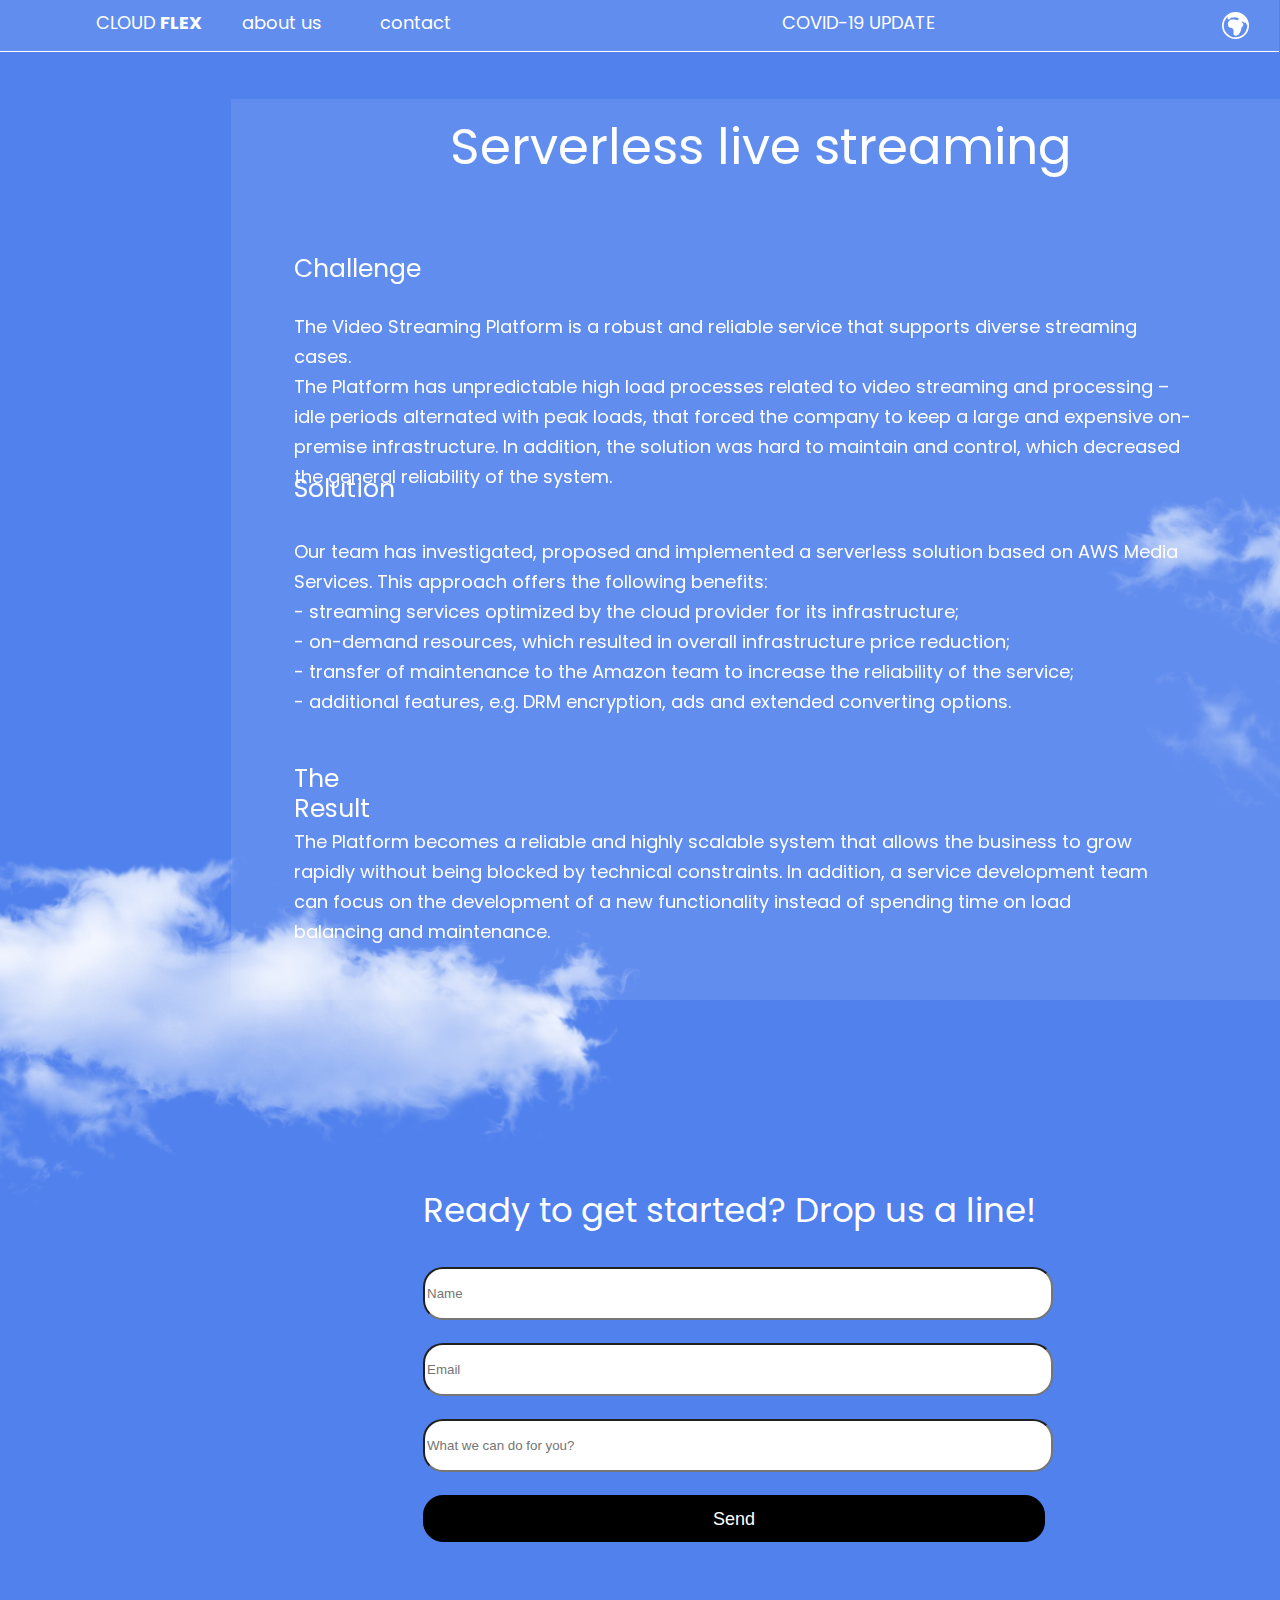
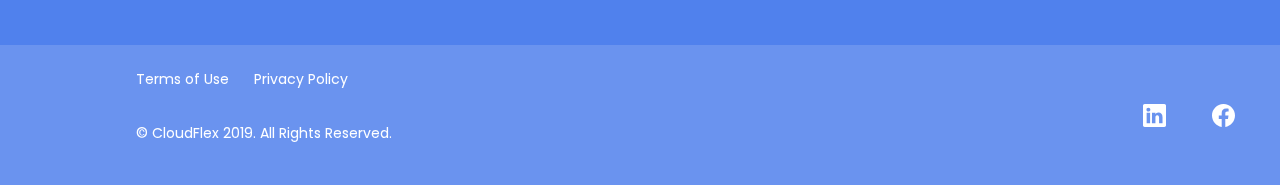
<file: sls.html>
<!DOCTYPE html>
<html lang="en">
<head>
    <meta charset="UTF-8">
    <meta http-equiv="X-UA-Compatible" content="IE=edge">
    <meta name="viewport" content="width=device-width, initial-scale=1.0">
    <link rel="stylesheet" href="sls.css">
    <link rel="preconnect" href="https://fonts.googleapis.com"><link rel="preconnect" href="https://fonts.gstatic.com" crossorigin><link href="https://fonts.googleapis.com/css2?family=Poppins&display=swap" rel="stylesheet">
    <link rel="preconnect" href="https://fonts.googleapis.com"><link rel="preconnect" href="https://fonts.gstatic.com" crossorigin><link href="https://fonts.googleapis.com/css2?family=Poppins:wght@300&display=swap" rel="stylesheet">
    <title>Document</title>
</head>
<header>
    <div class="header">
        <p class="name"> <span class="headerItem"> <a href="index.html"> CLOUD <b>FLEX</a></span></b> </p>
        <p class="about"> <span class="headerItem"> <a href="">about us</a> </span></p>
        <p class="contact"> <span class="headerItem"> <a href="">contact</a> </span></p>
        <p class="covid"> <span class="headerItem"> <a href="">COVID-19 UPDATE</a> </span></p>
        <svg xmlns="http://www.w3.org/2000/svg" width="27" height="29" fill="currentColor" class="bi-bi-globe-europe-africa" viewBox="0 0 16 16">
            <path d="M8 0a8 8 0 1 0 0 16A8 8 0 0 0 8 0ZM3.668 2.501l-.288.646a.847.847 0 0 0 1.479.815l.245-.368a.809.809 0 0 1 1.034-.275.809.809 0 0 0 .724 0l.261-.13a1 1 0 0 1 .775-.05l.984.34c.078.028.16.044.243.054.784.093.855.377.694.801-.155.41-.616.617-1.035.487l-.01-.003C8.274 4.663 7.748 4.5 6 4.5 4.8 4.5 3.5 5.62 3.5 7c0 1.96.826 2.166 1.696 2.382.46.115.935.233 1.304.618.449.467.393 1.181.339 1.877C6.755 12.96 6.674 14 8.5 14c1.75 0 3-3.5 3-4.5 0-.262.208-.468.444-.7.396-.392.87-.86.556-1.8-.097-.291-.396-.568-.641-.756-.174-.133-.207-.396-.052-.551a.333.333 0 0 1 .42-.042l1.085.724c.11.072.255.058.348-.035.15-.15.415-.083.489.117.16.43.445 1.05.849 1.357L15 8A7 7 0 1 1 3.668 2.501Z"/>
          </svg>
    </div>
</header>
<body>
    <div class="slsInf">
        <h1>Serverless live streaming</h1>
        <div class="challenge">
            <h3>Challenge</h3>
            <p>The Video Streaming Platform is a robust and reliable service that supports diverse streaming cases. <br>
                The Platform has unpredictable high load processes related to video streaming and processing – idle periods
                alternated with peak loads, that forced the company to keep a large and expensive on-premise
                infrastructure. In addition, the solution was hard to maintain and control, which decreased the general reliability
                of the system.</p>
        </div>
        <div class="solution">
        <h3>Solution</h3>
            <p>Our team has investigated, proposed and implemented a serverless solution based on AWS Media Services.
                This approach offers the following benefits: <br>
                
                - streaming services optimized by the cloud provider for its infrastructure; <br>
                - on-demand resources, which resulted in overall infrastructure price reduction; <br>
                - transfer of maintenance to the Amazon team to increase the reliability of the service; <br>
                - additional features, e.g. DRM encryption, ads and extended converting options. </p>
        </div>
        <div class="result">
            <h3>The Result</h3>
            <p>The Platform becomes a reliable and highly scalable system that allows the business to grow rapidly
                without being blocked by technical constraints. In addition, a service development team can focus
                on the development of a new functionality instead of spending time on load balancing and maintenance.</p>
        </div>
        <img class="cloud1" src="images/хмара 2.png" alt="">
        <img src="images/облако.png" alt="" class="cloud2">
    </div>
    <div class="lastPage">
        <h3>Ready to get started? Drop us a line!</h3>
        <input type="text" placeholder="Name">
        <input type="text" placeholder="Email">
        <input type="text" placeholder="What we can do for you?">
        <button class="sendButton">Send</button>
    </div>
</body>
<footer class="end">
    <div class="terms">
        <h4>Terms of Use</h4>
        <h4>Privacy Policy</h4>
    </div>
    <div class="rights">
        <p>© CloudFlex 2019. All Rights Reserved.</p>
    </div>
    <div class="icons">
        <a href="https://www.linkedin.com/"><svg  xmlns="http://www.w3.org/2000/svg" width="16" height="16" fill="currentColor" class="bi bi-linkedin" viewBox="0 0 16 16">
            <path d="M0 1.146C0 .513.526 0 1.175 0h13.65C15.474 0 16 .513 16 1.146v13.708c0 .633-.526 1.146-1.175 1.146H1.175C.526 16 0 15.487 0 14.854V1.146zm4.943 12.248V6.169H2.542v7.225h2.401zm-1.2-8.212c.837 0 1.358-.554 1.358-1.248-.015-.709-.52-1.248-1.342-1.248-.822 0-1.359.54-1.359 1.248 0 .694.521 1.248 1.327 1.248h.016zm4.908 8.212V9.359c0-.216.016-.432.08-.586.173-.431.568-.878 1.232-.878.869 0 1.216.662 1.216 1.634v3.865h2.401V9.25c0-2.22-1.184-3.252-2.764-3.252-1.274 0-1.845.7-2.165 1.193v.025h-.016a5.54 5.54 0 0 1 .016-.025V6.169h-2.4c.03.678 0 7.225 0 7.225h2.4z"/>
        </svg></a> 
        <a href="https://www.facebook.com/"><svg xmlns="http://www.w3.org/2000/svg" width="16" height="16" fill="currentColor" class="bi bi-facebook" viewBox="0 0 16 16">
            <path d="M16 8.049c0-4.446-3.582-8.05-8-8.05C3.58 0-.002 3.603-.002 8.05c0 4.017 2.926 7.347 6.75 7.951v-5.625h-2.03V8.05H6.75V6.275c0-2.017 1.195-3.131 3.022-3.131.876 0 1.791.157 1.791.157v1.98h-1.009c-.993 0-1.303.621-1.303 1.258v1.51h2.218l-.354 2.326H9.25V16c3.824-.604 6.75-3.934 6.75-7.951z"/>
        </svg></a> 
        <a href="https://www.instagram.com/"><svg xmlns="http://www.w3.org/2000/svg" width="16" height="16" fill="currentColor" class="bi bi-instagram" viewBox="0 0 16 16">
            <path d="M8 0C5.829 0 5.556.01 4.703.048 3.85.088 3.269.222 2.76.42a3.917 3.917 0 0 0-1.417.923A3.927 3.927 0 0 0 .42 2.76C.222 3.268.087 3.85.048 4.7.01 5.555 0 5.827 0 8.001c0 2.172.01 2.444.048 3.297.04.852.174 1.433.372 1.942.205.526.478.972.923 1.417.444.445.89.719 1.416.923.51.198 1.09.333 1.942.372C5.555 15.99 5.827 16 8 16s2.444-.01 3.298-.048c.851-.04 1.434-.174 1.943-.372a3.916 3.916 0 0 0 1.416-.923c.445-.445.718-.891.923-1.417.197-.509.332-1.09.372-1.942C15.99 10.445 16 10.173 16 8s-.01-2.445-.048-3.299c-.04-.851-.175-1.433-.372-1.941a3.926 3.926 0 0 0-.923-1.417A3.911 3.911 0 0 0 13.24.42c-.51-.198-1.092-.333-1.943-.372C10.443.01 10.172 0 7.998 0h.003zm-.717 1.442h.718c2.136 0 2.389.007 3.232.046.78.035 1.204.166 1.486.275.373.145.64.319.92.599.28.28.453.546.598.92.11.281.24.705.275 1.485.039.843.047 1.096.047 3.231s-.008 2.389-.047 3.232c-.035.78-.166 1.203-.275 1.485a2.47 2.47 0 0 1-.599.919c-.28.28-.546.453-.92.598-.28.11-.704.24-1.485.276-.843.038-1.096.047-3.232.047s-2.39-.009-3.233-.047c-.78-.036-1.203-.166-1.485-.276a2.478 2.478 0 0 1-.92-.598 2.48 2.48 0 0 1-.6-.92c-.109-.281-.24-.705-.275-1.485-.038-.843-.046-1.096-.046-3.233 0-2.136.008-2.388.046-3.231.036-.78.166-1.204.276-1.486.145-.373.319-.64.599-.92.28-.28.546-.453.92-.598.282-.11.705-.24 1.485-.276.738-.034 1.024-.044 2.515-.045v.002zm4.988 1.328a.96.96 0 1 0 0 1.92.96.96 0 0 0 0-1.92zm-4.27 1.122a4.109 4.109 0 1 0 0 8.217 4.109 4.109 0 0 0 0-8.217zm0 1.441a2.667 2.667 0 1 1 0 5.334 2.667 2.667 0 0 1 0-5.334z"/>
        </svg></a> 
    </div>
</footer>
</html>
</file>
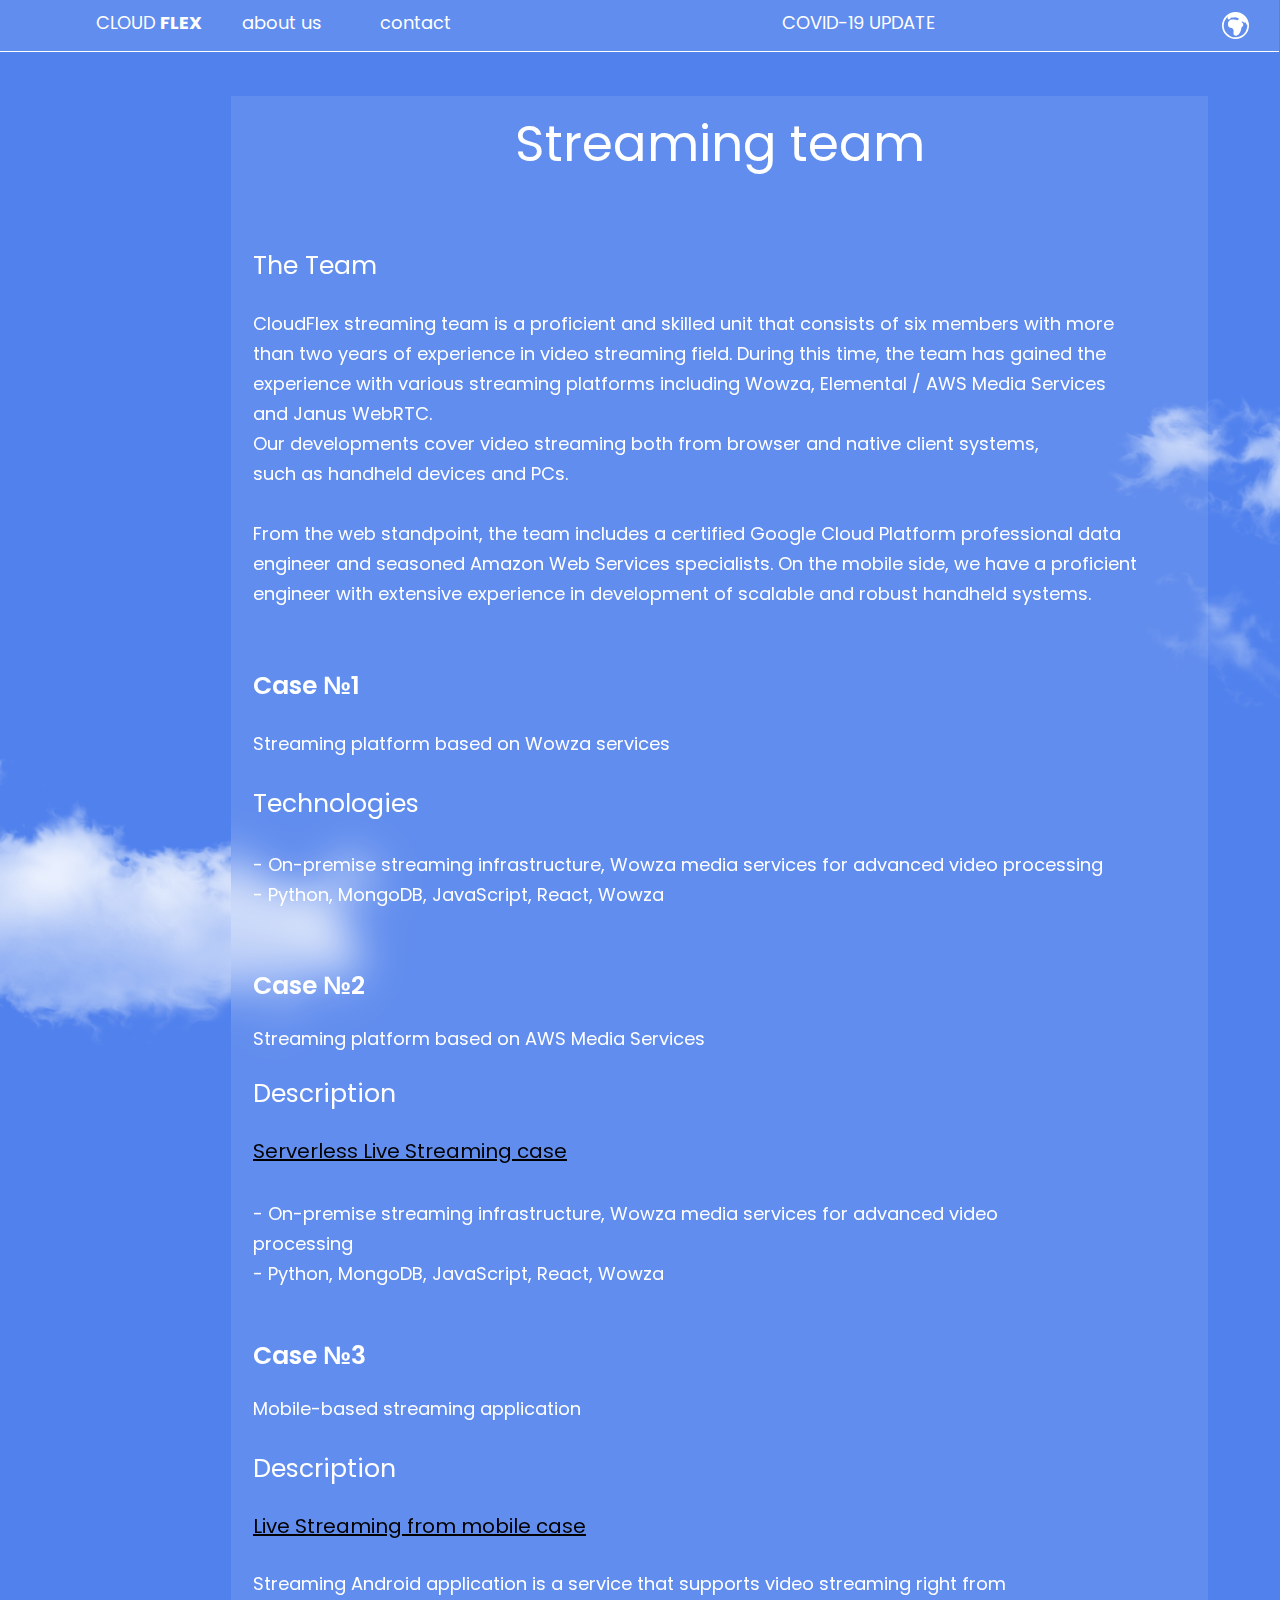
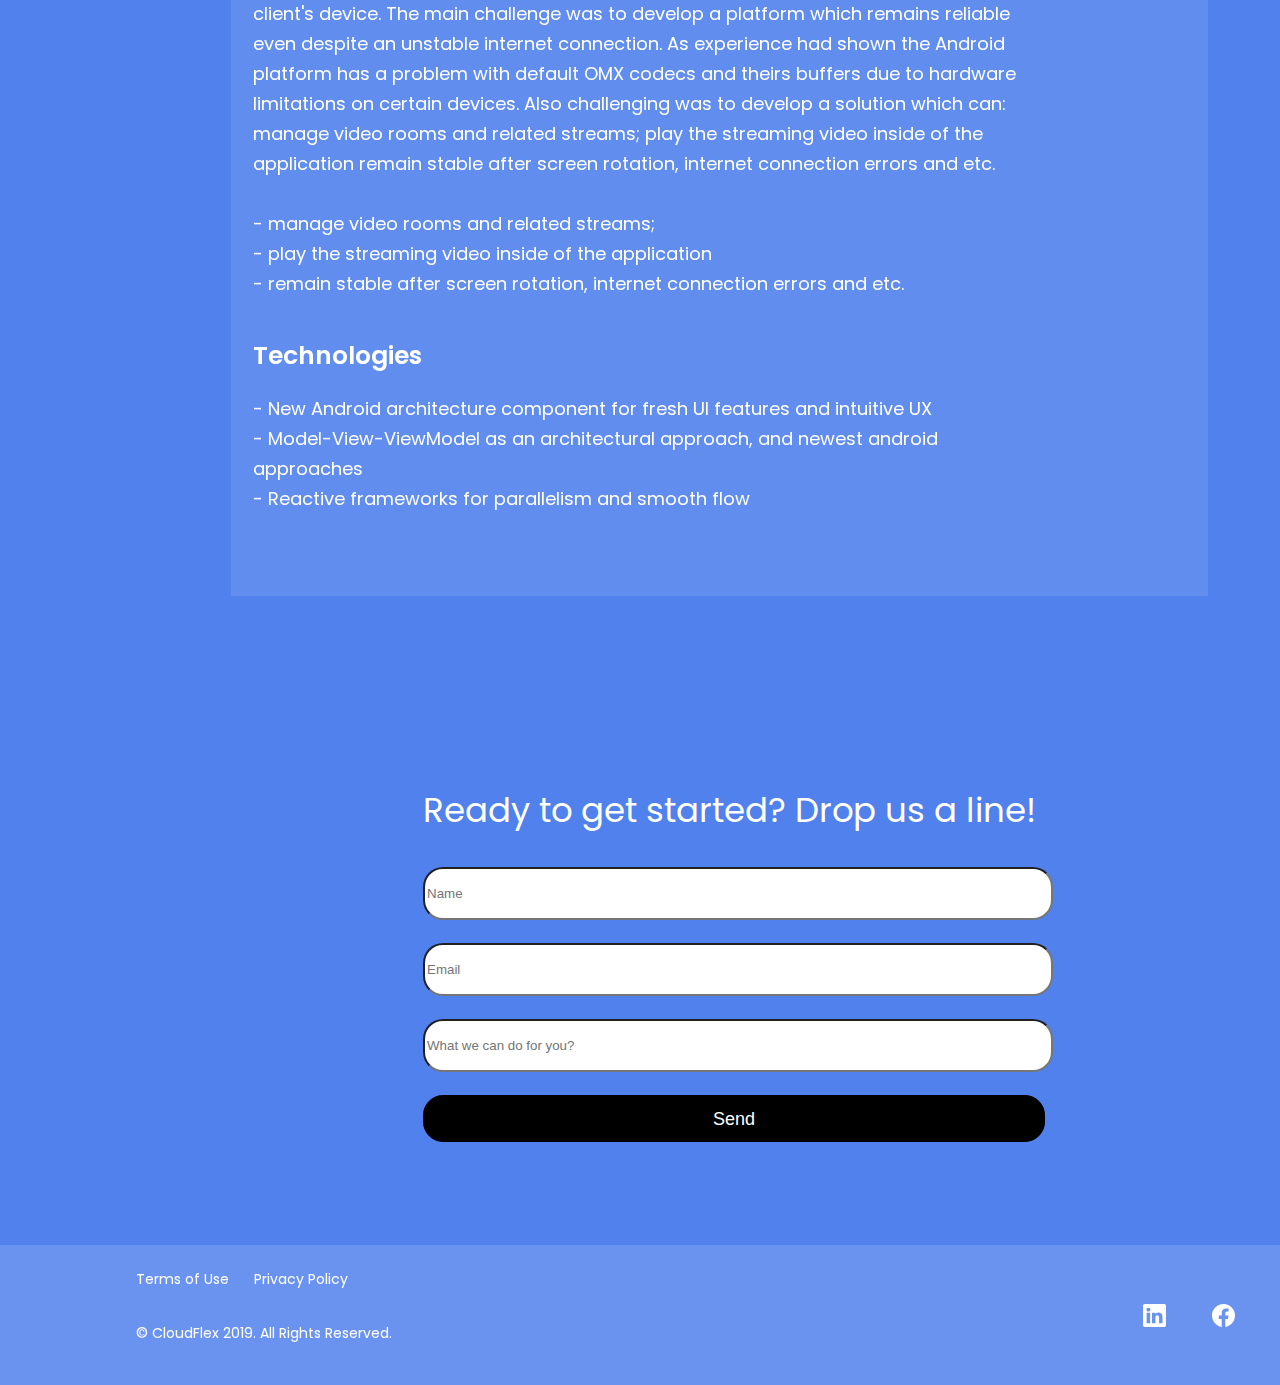
<file: teamCases.html>
<!DOCTYPE html>
<html lang="en">
<head>
    <meta charset="UTF-8">
    <meta http-equiv="X-UA-Compatible" content="IE=edge">
    <link rel="preconnect" href="https://fonts.googleapis.com"><link rel="preconnect" href="https://fonts.gstatic.com" crossorigin><link href="https://fonts.googleapis.com/css2?family=Poppins&display=swap" rel="stylesheet">
    <link rel="preconnect" href="https://fonts.googleapis.com"><link rel="preconnect" href="https://fonts.gstatic.com" crossorigin><link href="https://fonts.googleapis.com/css2?family=Poppins:wght@300&display=swap" rel="stylesheet">
    <link rel="stylesheet" href="teamCases.css">
    <meta name="viewport" content="width=device-width, initial-scale=1.0">
    <title>Document</title>
</head>
<header>
    <div class="header">
        <p class="name"> <span class="headerItem"> <a href="index.html"> CLOUD <b>FLEX</a></span></b> </p>
        <p class="about"> <span class="headerItem"> <a href="">about us</a> </span></p>
        <p class="contact"> <span class="headerItem"> <a href="">contact</a> </span></p>
        <p class="covid"> <span class="headerItem"> <a href="">COVID-19 UPDATE</a> </span></p>
        <svg xmlns="http://www.w3.org/2000/svg" width="27" height="29" fill="currentColor" class="bi-bi-globe-europe-africa" viewBox="0 0 16 16">
            <path d="M8 0a8 8 0 1 0 0 16A8 8 0 0 0 8 0ZM3.668 2.501l-.288.646a.847.847 0 0 0 1.479.815l.245-.368a.809.809 0 0 1 1.034-.275.809.809 0 0 0 .724 0l.261-.13a1 1 0 0 1 .775-.05l.984.34c.078.028.16.044.243.054.784.093.855.377.694.801-.155.41-.616.617-1.035.487l-.01-.003C8.274 4.663 7.748 4.5 6 4.5 4.8 4.5 3.5 5.62 3.5 7c0 1.96.826 2.166 1.696 2.382.46.115.935.233 1.304.618.449.467.393 1.181.339 1.877C6.755 12.96 6.674 14 8.5 14c1.75 0 3-3.5 3-4.5 0-.262.208-.468.444-.7.396-.392.87-.86.556-1.8-.097-.291-.396-.568-.641-.756-.174-.133-.207-.396-.052-.551a.333.333 0 0 1 .42-.042l1.085.724c.11.072.255.058.348-.035.15-.15.415-.083.489.117.16.43.445 1.05.849 1.357L15 8A7 7 0 1 1 3.668 2.501Z"/>
          </svg>
    </div>
</header>
<body>
    <div class="cases">
        <h1>Streaming team</h1>
        <div class="team">
            <h3>The Team</h3>
            <p>CloudFlex streaming team is a proficient and skilled unit that consists of six members with more than two years
                of experience in video streaming field. During this time, the team has gained the experience with various
                streaming platforms including Wowza, Elemental / AWS Media Services and Janus WebRTC. <br>
                Our developments cover video streaming both from browser and native client systems, <br>
                such as handheld devices and PCs. <br>
                <br>
                From the web standpoint, the team includes a certified Google Cloud Platform professional data engineer
                and seasoned Amazon Web Services specialists. On the mobile side, we have a proficient engineer with
                extensive experience in development of scalable and robust handheld systems.</p>
        </div>
        <div class="case1">
            <h3>Case №1</h3>
            <p>Streaming platform based on Wowza services</p>
            <h4>Technologies</h4>
            
            <p class="p2">- On-premise streaming infrastructure, Wowza media services for advanced video processing <br>
                - Python, MongoDB, JavaScript, React, Wowza</p>
        </div>
        <div class="case2">
            <h3>Case №2</h3>
            <p>Streaming platform based on AWS Media Services</p>
            <h4>Description</h4>
            <span class="slsCase">Serverless Live Streaming case</span>
            <p class="desc">- On-premise streaming infrastructure, Wowza media services for advanced video processing <br>
                - Python, MongoDB, JavaScript, React, Wowza</p>
        </div>
        <div class="case3">
            <h3>Case №3</h3>
            <p>Mobile-based streaming application</p>
            <h4>Description</h4>
            <span class="mobCase">Live Streaming from mobile case</span>
            <p class="desc2">Streaming Android application is a service that supports video streaming right from client's device.
                The main challenge was to develop a platform which remains reliable even despite an unstable
                internet connection. As experience had shown the Android platform has a problem with default OMX codecs
                and theirs buffers due to hardware limitations on certain devices. Also challenging was to develop a solution
                which can: manage video rooms and related streams; play the streaming video inside of the application
                remain stable after screen rotation, internet connection errors and etc. <br>
                <br>
                - manage video rooms and related streams; <br>
                - play the streaming video inside of the application <br>
                - remain stable after screen rotation, internet connection errors and etc.</p>
        </div>
        <div class="technologies">
            <h3>Technologies</h3>
            <p>- New Android architecture component for fresh UI features and intuitive UX <br>
                - Model-View-ViewModel as an architectural approach, and newest android approaches <br>
                - Reactive frameworks for parallelism and smooth flow</p>
        </div>
    </div>
    <img class="cloud1" src="images/хмара 2.png" alt="">
    <img src="images/облако.png" alt="" class="cloud2">
    <div class="lastPage">
        <h3>Ready to get started? Drop us a line!</h3>
        <input type="text" placeholder="Name">
        <input type="text" placeholder="Email">
        <input type="text" placeholder="What we can do for you?">
        <button class="sendButton">Send</button>
    </div>
</body>
<footer class="end">
    <div class="terms">
        <h4>Terms of Use</h4>
        <h4>Privacy Policy</h4>
    </div>
    <div class="rights">
        <p>© CloudFlex 2019. All Rights Reserved.</p>
    </div>
    <div class="icons">
        <a href="https://www.linkedin.com/"><svg  xmlns="http://www.w3.org/2000/svg" width="16" height="16" fill="currentColor" class="bi bi-linkedin" viewBox="0 0 16 16">
            <path d="M0 1.146C0 .513.526 0 1.175 0h13.65C15.474 0 16 .513 16 1.146v13.708c0 .633-.526 1.146-1.175 1.146H1.175C.526 16 0 15.487 0 14.854V1.146zm4.943 12.248V6.169H2.542v7.225h2.401zm-1.2-8.212c.837 0 1.358-.554 1.358-1.248-.015-.709-.52-1.248-1.342-1.248-.822 0-1.359.54-1.359 1.248 0 .694.521 1.248 1.327 1.248h.016zm4.908 8.212V9.359c0-.216.016-.432.08-.586.173-.431.568-.878 1.232-.878.869 0 1.216.662 1.216 1.634v3.865h2.401V9.25c0-2.22-1.184-3.252-2.764-3.252-1.274 0-1.845.7-2.165 1.193v.025h-.016a5.54 5.54 0 0 1 .016-.025V6.169h-2.4c.03.678 0 7.225 0 7.225h2.4z"/>
        </svg></a> 
        <a href="https://www.facebook.com/"><svg xmlns="http://www.w3.org/2000/svg" width="16" height="16" fill="currentColor" class="bi bi-facebook" viewBox="0 0 16 16">
            <path d="M16 8.049c0-4.446-3.582-8.05-8-8.05C3.58 0-.002 3.603-.002 8.05c0 4.017 2.926 7.347 6.75 7.951v-5.625h-2.03V8.05H6.75V6.275c0-2.017 1.195-3.131 3.022-3.131.876 0 1.791.157 1.791.157v1.98h-1.009c-.993 0-1.303.621-1.303 1.258v1.51h2.218l-.354 2.326H9.25V16c3.824-.604 6.75-3.934 6.75-7.951z"/>
        </svg></a> 
        <a href="https://www.instagram.com/"><svg xmlns="http://www.w3.org/2000/svg" width="16" height="16" fill="currentColor" class="bi bi-instagram" viewBox="0 0 16 16">
            <path d="M8 0C5.829 0 5.556.01 4.703.048 3.85.088 3.269.222 2.76.42a3.917 3.917 0 0 0-1.417.923A3.927 3.927 0 0 0 .42 2.76C.222 3.268.087 3.85.048 4.7.01 5.555 0 5.827 0 8.001c0 2.172.01 2.444.048 3.297.04.852.174 1.433.372 1.942.205.526.478.972.923 1.417.444.445.89.719 1.416.923.51.198 1.09.333 1.942.372C5.555 15.99 5.827 16 8 16s2.444-.01 3.298-.048c.851-.04 1.434-.174 1.943-.372a3.916 3.916 0 0 0 1.416-.923c.445-.445.718-.891.923-1.417.197-.509.332-1.09.372-1.942C15.99 10.445 16 10.173 16 8s-.01-2.445-.048-3.299c-.04-.851-.175-1.433-.372-1.941a3.926 3.926 0 0 0-.923-1.417A3.911 3.911 0 0 0 13.24.42c-.51-.198-1.092-.333-1.943-.372C10.443.01 10.172 0 7.998 0h.003zm-.717 1.442h.718c2.136 0 2.389.007 3.232.046.78.035 1.204.166 1.486.275.373.145.64.319.92.599.28.28.453.546.598.92.11.281.24.705.275 1.485.039.843.047 1.096.047 3.231s-.008 2.389-.047 3.232c-.035.78-.166 1.203-.275 1.485a2.47 2.47 0 0 1-.599.919c-.28.28-.546.453-.92.598-.28.11-.704.24-1.485.276-.843.038-1.096.047-3.232.047s-2.39-.009-3.233-.047c-.78-.036-1.203-.166-1.485-.276a2.478 2.478 0 0 1-.92-.598 2.48 2.48 0 0 1-.6-.92c-.109-.281-.24-.705-.275-1.485-.038-.843-.046-1.096-.046-3.233 0-2.136.008-2.388.046-3.231.036-.78.166-1.204.276-1.486.145-.373.319-.64.599-.92.28-.28.546-.453.92-.598.282-.11.705-.24 1.485-.276.738-.034 1.024-.044 2.515-.045v.002zm4.988 1.328a.96.96 0 1 0 0 1.92.96.96 0 0 0 0-1.92zm-4.27 1.122a4.109 4.109 0 1 0 0 8.217 4.109 4.109 0 0 0 0-8.217zm0 1.441a2.667 2.667 0 1 1 0 5.334 2.667 2.667 0 0 1 0-5.334z"/>
        </svg></a> 
    </div>
</footer>
</html>
</file>
<file: sls.css>
body {
    background-color: #5081ed;
    font-family: 'Poppins', sans-serif;
    color: white;
}
.header {
    text-decoration: none;
    display: flex;
    justify-items: center;
    align-items: center;
    justify-content: space-between;
    position: absolute;
    height: 52px;
    text-align: center;
    width: 100%;
    left: -1px;
    top: -1px;
    border-radius: 0px;
    background: rgba(255, 255, 255, 0.1);
    color: white;
    border-bottom:1px solid white;
    
}
.headerItem {
    position: absolute;
    width: 300px;
    height: 31.35px;
    top: 9.4px;
    font-style: normal;
    font-weight: 400;
    font-size: 18px;
    line-height: 30px; 
}
.bi-bi-globe-europe-africa {
    padding-right: 30px;
    padding-left: 30px;
}
.header a{
    text-decoration: none;
    color: white;
}
.name, .contact, .covid {
    height: 52px;
    color: white;
    
}
a {
    font-style: none;
}
.contact {
    padding-right: 300px;
}
.covid {
    margin-left: 10px;
    padding-right: 350px;
}







.slsInf {
    position: absolute;
    width: 977px;
    height: 901.04px;
    left: 231px;
    top: 98.96px;
    background: rgba(255, 255, 255, 0.1);
    backdrop-filter: blur(20px);
    padding-left: 41px;
    padding-right: 41px;
}
.slsInf h1 {
    width: 977px;
    text-align: center;
    height: 30px;
    left: 402px;
    top: 154px;
    font-style: normal;
    font-weight: 400;
    font-size: 50px;
    line-height: 30px;
}
.challenge h3 {
    position: absolute;
    width: 122px;
    height: 30px;
    padding-left: 22px;
    top: 130px;
    font-style: normal;
    font-weight: 400;
    font-size: 25px;
    line-height: 30px;
}
.challenge p {
    width: 903px;
    margin-top: 150px;
    padding-left: 22px;
    top: 286px;
    font-style: normal;
    font-weight: 400;
    font-size: 18px;
    line-height: 30px;
}
.solution h3 {
    position: absolute;
    width: 122px;
    height: 30px;
    padding-left: 22px;
    top: 350px;
    font-style: normal;
    font-weight: 400;
    font-size: 25px;
    line-height: 30px;
}
.solution p {
    position: absolute;
    width: 893px;
    height: 210px;
    padding-left: 22px;
    top: 420px;
    font-style: normal;
    font-weight: 400;
    font-size: 18px;
    line-height: 30px;
}
.result h3 {
    position: absolute;
    width: 122px;
    height: 30px;
    padding-left: 22px;
    top: 640px;
    font-style: normal;
    font-weight: 400;
    font-size: 25px;
    line-height: 30px;

}
.result p {
    position: absolute;
    width: 857px;
    height: 90px;
    padding-left: 22px;
    top: 710px;
    font-style: normal;
    font-weight: 400;
    font-size: 18px;
    line-height: 30px;
}
.cloud1 {
    position: absolute;
    width: 1123px;
    height: 402px;
    left: -692px;
    top: 720px;
    z-index: -1;
    transform: matrix(-1, 0, 0, 1, 0, 0);
}
.cloud2 {
    position: absolute;
    height: 402px;
    left: 837px;
    top: 339px;
}


.lastPage {
    margin-top: 1150px;
    justify-content: center;
    margin-left: 415px;
}
.lastPage h3 {
    width: 623px;
    height: 83px;
    top: 5666px;
    font-style: normal;
    font-weight: 400;
    font-size: 34px;
    line-height: 120px;
}
input {
    height: 47px;
    width: 622px;
    top: 5773px;
    border-radius: 20px;
    display: flex;
    margin-bottom: 23px;
}
.sendButton {
    box-sizing: border-box;
    position: absolute;
    width: 622px;
    height: 47px;
    background: #000000;
    border: 1px solid #000000;
    border-radius: 20px;
    color: white;
    font-style: normal;
    font-weight: 400;
    font-size: 18px;
    line-height: 30px;
    margin-bottom: 300px;
}


.end {
    position: absolute;
    margin-top: 150px;
    width: 100%;
    height: 140px;
    left: 0;
    background: rgba(255, 255, 255, 0.15);
    backdrop-filter: blur(20px);
}
.terms {
    color: white;
    padding-left: 136px;
    align-items: baseline;
    display: flex;
   
}
.terms h4 {
    font-style: normal;
    font-weight: 400;
    font-size: 14px;
    line-height: 30px;
    margin-right: 25px;
    
}
.rights p{
    font-style: normal;
    font-weight: 400;
    font-size: 14px;
    line-height: 15px;
    color: white;
    padding-left: 136px;
}
.icons {
    position: absolute;
    width: 162px;
    height: 23.61px;
    left: 1142px;
    top: 59px;
    display: flex;
    justify-content: space-between;
}
.icons svg {
    color: white;
    height: 23px;
    width: 25px;
    
}
</file>
<file: teamCases.css>
body {
    background-color: #5081ed;
    font-family: 'Poppins', sans-serif;
    color: white;
}

.header {
    text-decoration: none;
    display: flex;
    justify-items: center;
    align-items: center;
    justify-content: space-between;
    position: absolute;
    height: 52px;
    text-align: center;
    width: 100%;
    left: -1px;
    top: -1px;
    border-radius: 0px;
    background: rgba(255, 255, 255, 0.1);
    color: white;
    border-bottom:1px solid white;
    
}
.headerItem {
    position: absolute;
    width: 300px;
    height: 31.35px;
    top: 9.4px;
    font-style: normal;
    font-weight: 400;
    font-size: 18px;
    line-height: 30px;


    
}
.bi-bi-globe-europe-africa {
    padding-right: 30px;
    padding-left: 30px;
}
.header a{
    text-decoration: none;
    color: white;
}
.name, .contact, .covid {
    height: 52px;
    color: white;
    
}
a {
    font-style: none;
}
.contact {
    padding-right: 300px;
}
.covid {
    margin-left: 10px;
    padding-right: 350px;
}


.cases {
    position: absolute;
    width: 977px;
    height: 2100px;
    left: 231px;
    top: 95.74px;
    background: rgba(255, 255, 255, 0.1);
    backdrop-filter: blur(20px);
}
.cloud1 {
    position: absolute;
    width: 1123px;
    height: 402px;
    left: -692px;
    top: 720px;
    z-index: -1;
    transform: matrix(-1, 0, 0, 1, 0, 0);
}
.cloud2 {
    position: absolute;
    height: 402px;
    left: 1068px;
    top: 339px;
}
.cases h1 {
    width: 977px;
    text-align: center;
    height: 30px;
    left: 402px;
    top: 154px;
    font-style: normal;
    font-weight: 400;
    font-size: 50px;
    line-height: 30px;
}
.team h3 {
    position: absolute;
    width: 977px;
    height: 30px;
    padding-left: 22px;
    top: 130px;
    font-style: normal;
    font-weight: 400;
    font-size: 25px;
    line-height: 30px;
}
.team p {
    width: 890px;
    margin-top: 150px;
    height: 270px;
    padding-left: 22px;
    top: 286px;
    font-style: normal;
    font-weight: 400;
    font-size: 18px;
    line-height: 30px;
}
.case1 h3 {
    position: absolute;
    width: 977px;
    height: 30px;
    padding-left: 22px;
    top: 550px;
    font-style: bolder;
    font-weight: 600;
    font-size: 25px;
    line-height: 30px;
}
.case1 p {
    width: 890px;
    margin-top: 150px;
    height: 270px;
    padding-left: 22px;
    top: 286px;
    font-style: normal;
    font-weight: 400;
    font-size: 18px;
    line-height: 30px;
}
.case1 h4 {
    position: absolute;
    width: 977px;
    height: 30px;
    padding-left: 22px;
    top: 660px;
    font-style: normal;
    font-weight: 400;
    font-size: 25px;
    line-height: 30px;
}

.p2 {
    position:absolute ;
    width: 770px;
    height: 60px;
    padding-left: 22px;
    padding-top: 318px;
    font-style: normal;
    font-weight: 400;
    font-size: 22px;
    line-height: 30px;
}

.case2 h3 {
    position: absolute;
    width: 977px;
    height: 30px;
    padding-left: 22px;
    top: 850px;
    font-style: bolder;
    font-weight: 600;
    font-size: 25px;
    line-height: 30px;
}
.case2 p {
    position:absolute;
    width: 770px;
    height: 60px;
    padding-left: 22px;
    top: 910px;
    font-style: normal;
    font-weight: 400;
    font-size: 18px;
    line-height: 30px;
}
.case2 h4 {
    position: absolute;
    width: 977px;
    height: 30px;
    padding-left: 22px;
    top: 950px;
    font-style: normal;
    font-weight: 400;
    font-size: 25px;
    line-height: 30px;
}
.slsCase {
    color: black;
    text-decoration: underline;
    position: absolute;
    width: 977px;
    height: 30px;
    top: 1040px;
    padding-left: 22px;
    font-style: normal;
    font-weight: 400;
    font-size: 20px;
    line-height: 30px;
}
.desc {
    position:absolute ;
    width: 770px;
    height: 60px;
    padding-left: 22px;
    padding-top: 175px;
    font-style: normal;
    font-weight: 400;
    font-size: 22px;
    line-height: 30px;
}
.case3 h3 {
    position: absolute;
    width: 977px;
    height: 30px;
    padding-left: 22px;
    top: 1220px;
    font-style: bolder;
    font-weight: 600;
    font-size: 25px;
    line-height: 30px;
}
.case3 p {
    position:absolute;
    width: 770px;
    height: 60px;
    padding-left: 22px;
    top: 1280px;
    font-style: normal;
    font-weight: 400;
    font-size: 18px;
    line-height: 30px;
}
.case3 h4 {
    position: absolute;
    width: 977px;
    height: 30px;
    padding-left: 22px;
    top: 1325px;
    font-style: normal;
    font-weight: 400;
    font-size: 25px;
    line-height: 30px;
}
.mobCase {
    color: black;
    text-decoration: underline;
    position: absolute;
    width: 977px;
    height: 30px;
    top: 1415px;
    padding-left: 22px;
    font-style: normal;
    font-weight: 400;
    font-size: 20px;
    line-height: 30px;
}
.desc2 {
    position:absolute ;
    width: 770px;
    height: 60px;
    padding-left: 22px;
    padding-top: 175px;
    font-style: normal;
    font-weight: 400;
    font-size: 22px;
    line-height: 30px;
}
.technologies h3 {
    position: absolute;
    width: 977px;
    height: 30px;
    padding-left: 22px;
    top: 1820px;
    font-style: normal;
    font-weight: 600;
    font-size: 25px;
    line-height: 30px;
}
.technologies p {
    position:absolute;
    width: 770px;
    height: 60px;
    padding-left: 22px;
    top: 1880px;
    font-style: normal;
    font-weight: 400;
    font-size: 18px;
    line-height: 30px;
}
.lastPage {
    margin-top: 2350px;
    justify-content: center;
    margin-left: 415px;
}
.lastPage h3 {
    width: 623px;
    height: 83px;
    top: 5666px;
    font-style: normal;
    font-weight: 400;
    font-size: 34px;
    line-height: 120px;
}
input {
    height: 47px;
    width: 622px;
    top: 5773px;
    border-radius: 20px;
    display: flex;
    margin-bottom: 23px;
}
.sendButton {
    box-sizing: border-box;
    position: absolute;
    width: 622px;
    height: 47px;
    background: #000000;
    border: 1px solid #000000;
    border-radius: 20px;
    color: white;
    font-style: normal;
    font-weight: 400;
    font-size: 18px;
    line-height: 30px;
    margin-bottom: 300px;
}
.end {
    position: absolute;
    margin-top: 150px;
    width: 100%;
    height: 140px;
    left: 0;
    background: rgba(255, 255, 255, 0.15);
    backdrop-filter: blur(20px);
}
.terms {
    color: white;
    padding-left: 136px;
    align-items: baseline;
    display: flex;
   
}
.terms h4 {
    font-style: normal;
    font-weight: 400;
    font-size: 14px;
    line-height: 30px;
    margin-right: 25px;
    
}
.rights p{
    font-style: normal;
    font-weight: 400;
    font-size: 14px;
    line-height: 15px;
    color: white;
    padding-left: 136px;
}
.icons {
    position: absolute;
    width: 162px;
    height: 23.61px;
    left: 1142px;
    top: 59px;
    display: flex;
    justify-content: space-between;
}
.icons svg {
    color: white;
    height: 23px;
    width: 25px;
    
}
</file>
